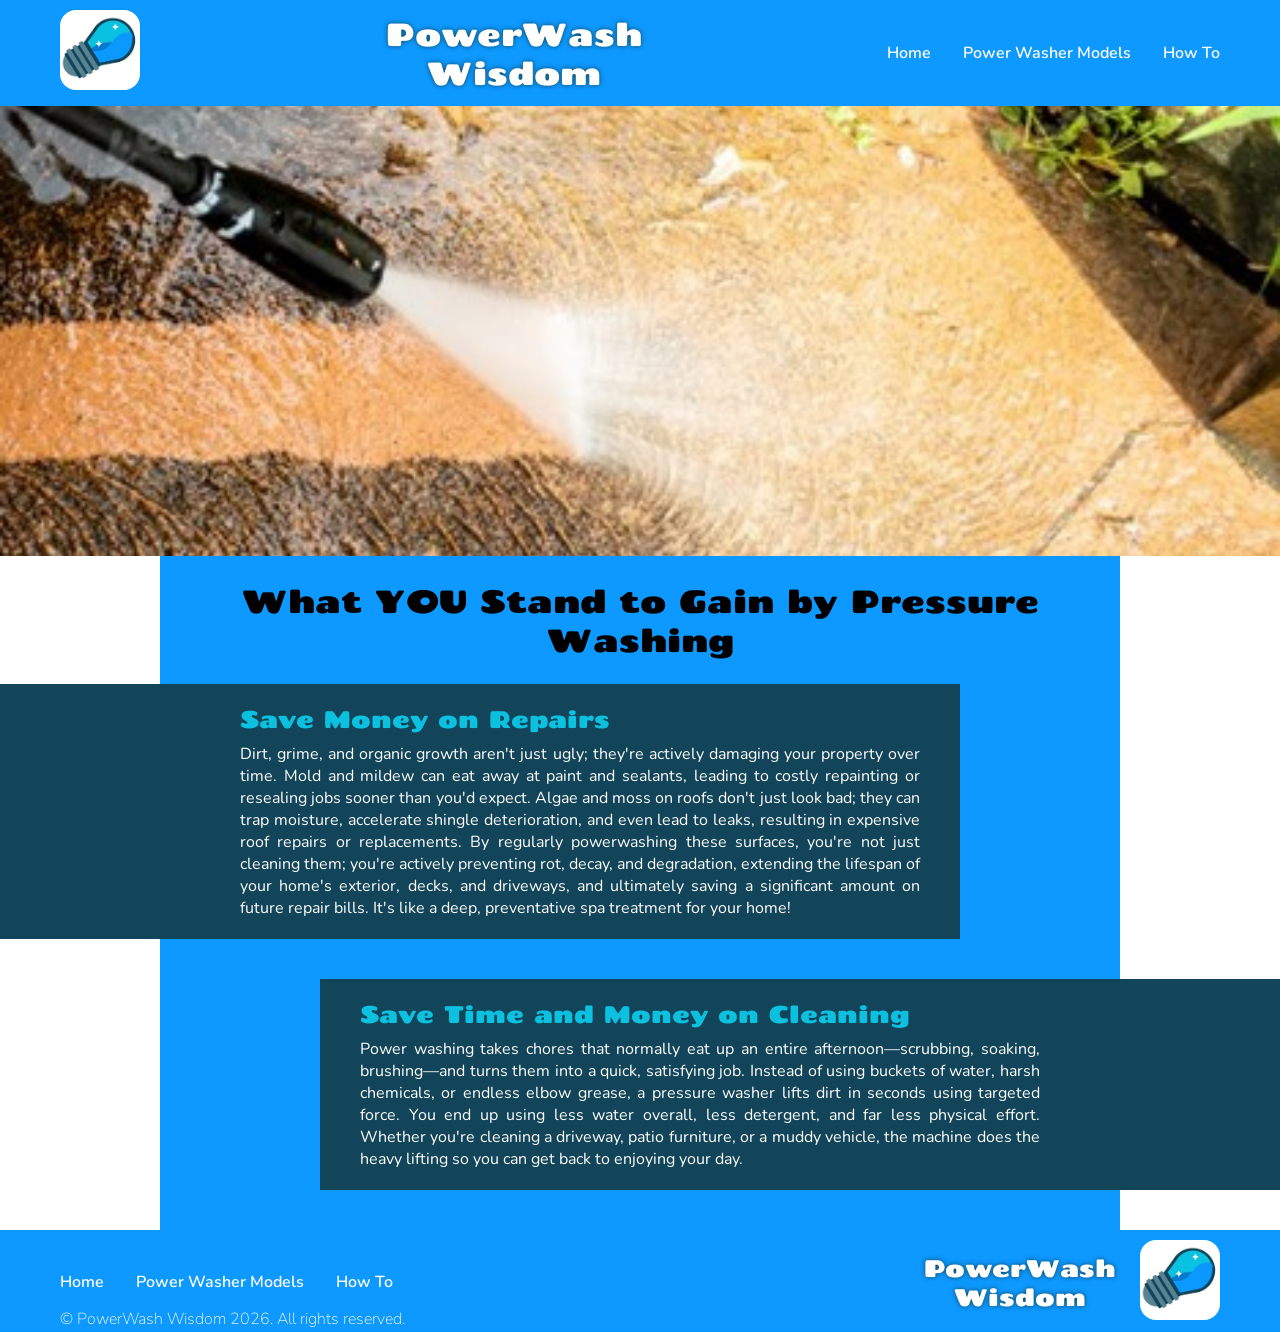
<file: index.html>
<!-- Accessible at https://mattcraft900.github.io/WDD130-Asvitt/ -->

<!DOCTYPE html>
<html lang="en">

<head>
    <meta charset="UTF-8">
    <meta name="viewport" content="width=device-width, initial-scale=1.0">
    <title>Home | PowerWash Wisdom</title>
    <link rel="stylesheet" href="styles/home.css">
</head>

<body>
    <header>
        <a href="index.html" class="logo-link">
            <img src="images/logo.jpg" alt="" class="logo">
        </a>
        <a href="index.html" class="brand-link">
            <h1 class="brand">PowerWash<br>Wisdom</h1>
        </a>
        <nav class="nav-links">
            <a href="index.html">Home</a>
            <a href="what-model.html">Power Washer Models</a>
            <a href="how.html">How To</a>
        </nav>
    </header>
    <div class="image-container hero-container">
        <img src="images/power-washer-example.jpg" alt="Power washing a dirty sidewalk" class="hero-image">
    </div>
    <main>
        <div class="color-stripe"></div>
        <h2 class="page-title">What YOU Stand to Gain by Pressure Washing</h2>
        <div class="color-box color-box-left">
            <section class="content">
                <h3 class="content-title">Save Money on Repairs</h3>
                <p class="content-para">Dirt, grime, and organic growth aren't just ugly; they're actively damaging your
                    property over time. Mold and mildew can eat away at paint and sealants, leading to costly repainting
                    or resealing jobs sooner than you'd expect. Algae and moss on roofs don't just look bad; they can
                    trap moisture, accelerate shingle deterioration, and even lead to leaks, resulting in expensive roof
                    repairs or replacements. By regularly powerwashing these surfaces, you're not just cleaning them;
                    you're actively preventing rot, decay, and degradation, extending the lifespan of your home's
                    exterior, decks, and driveways, and ultimately saving a significant amount on future repair bills.
                    It's like a deep, preventative spa treatment for your home!</p>
            </section>
        </div>
        <div class="color-box color-box-right">
            <section class="content">
                <h3 class="content-title">Save Time and Money on Cleaning</h3>
                <p class="content-para">Power washing takes chores that normally eat up an entire afternoon—scrubbing,
                    soaking, brushing—and turns them into a quick, satisfying job. Instead of using buckets of water,
                    harsh chemicals, or endless elbow grease, a pressure washer lifts dirt in seconds using targeted
                    force. You end up using less water overall, less detergent, and far less physical effort. Whether
                    you're cleaning a driveway, patio furniture, or a muddy vehicle, the machine does the heavy lifting
                    so you can get back to enjoying your day.</p>
            </section>
        </div>
    </main>
    <footer>
        <div class="footer-main">
            <nav class="nav-links">
                <a href="index.html">Home</a>
                <a href="what-model.html">Power Washer Models</a>
                <a href="how.html">How To</a>
            </nav>
            <div class="footer-branding">
                <a href="index.html" class="brand-link">
                    <h1 class="brand">PowerWash<br>Wisdom</h1>
                </a>
                <a href="index.html" class="logo-link">
                    <img src="images/logo.jpg" alt="" class="logo">
                </a>
            </div>
        </div>
        <p class="footer-text">&copy; PowerWash Wisdom 2026. All rights reserved.</p>
    </footer>
</body>

</html>
</file>
<file: styles/home.css>
@import 'shared/shared.css';

body {
    background-color: white;
    font-family: var(--paragraph-font);
}

.hero-container {
    background-color: var(--accent-color2);
    width: 100%;
    height: 450px;
}

.hero-image {
    width: 100%;
    height: inherit;
    object-fit: cover;
    object-position: 0 60%;
}

main {
    display: grid;
    grid-template-columns: repeat(8, 1fr);
}

.color-stripe {
    grid-area: 1/2/6/8;
    background-color: var(--primary-color);
    z-index: -1;
}

.page-title {
    grid-area: 1/2/2/8;
    font-size: 32px;
    text-align: center;
    margin: 25px;
}

.color-box {
    background-color: var(--secondary-color);
    color: white;
    padding: 20px 40px;
    margin-bottom: 40px;
}

.color-box-left {
    grid-area: 2/1/3/7;
    padding-left: 25%;
}

.color-box-right {
    grid-area: 3/3/4/9;
    padding-right: 25%;
}

.content-title {
    color: var(--accent-color1);
    font-size: 24px;
    font-weight: normal;
    margin-bottom: 10px;
    text-align: left;
}

.content-para {
    text-align: justify;
}


/* Mobile-friendly styles (do these if the screen is a certain size) */
@media screen and (max-width: 900px) {
    main {
        display: block;
        position: relative;
        padding-bottom: 40px;
    }

    .color-stripe {
        position: absolute;
        top: 0;
        left: 10%;
        width: 80%;
        height: 100%;
    }

    .page-title {
        margin: 0;
        padding: 25px 10%;
    }

    .color-box-left, .color-box-right {
        padding-left: 40px;
        padding-right: 40px;
    }

    .content-title {
        text-align: center;
    }

    .color-box:last-of-type {
        margin-bottom: 0;
    }
}
</file>
